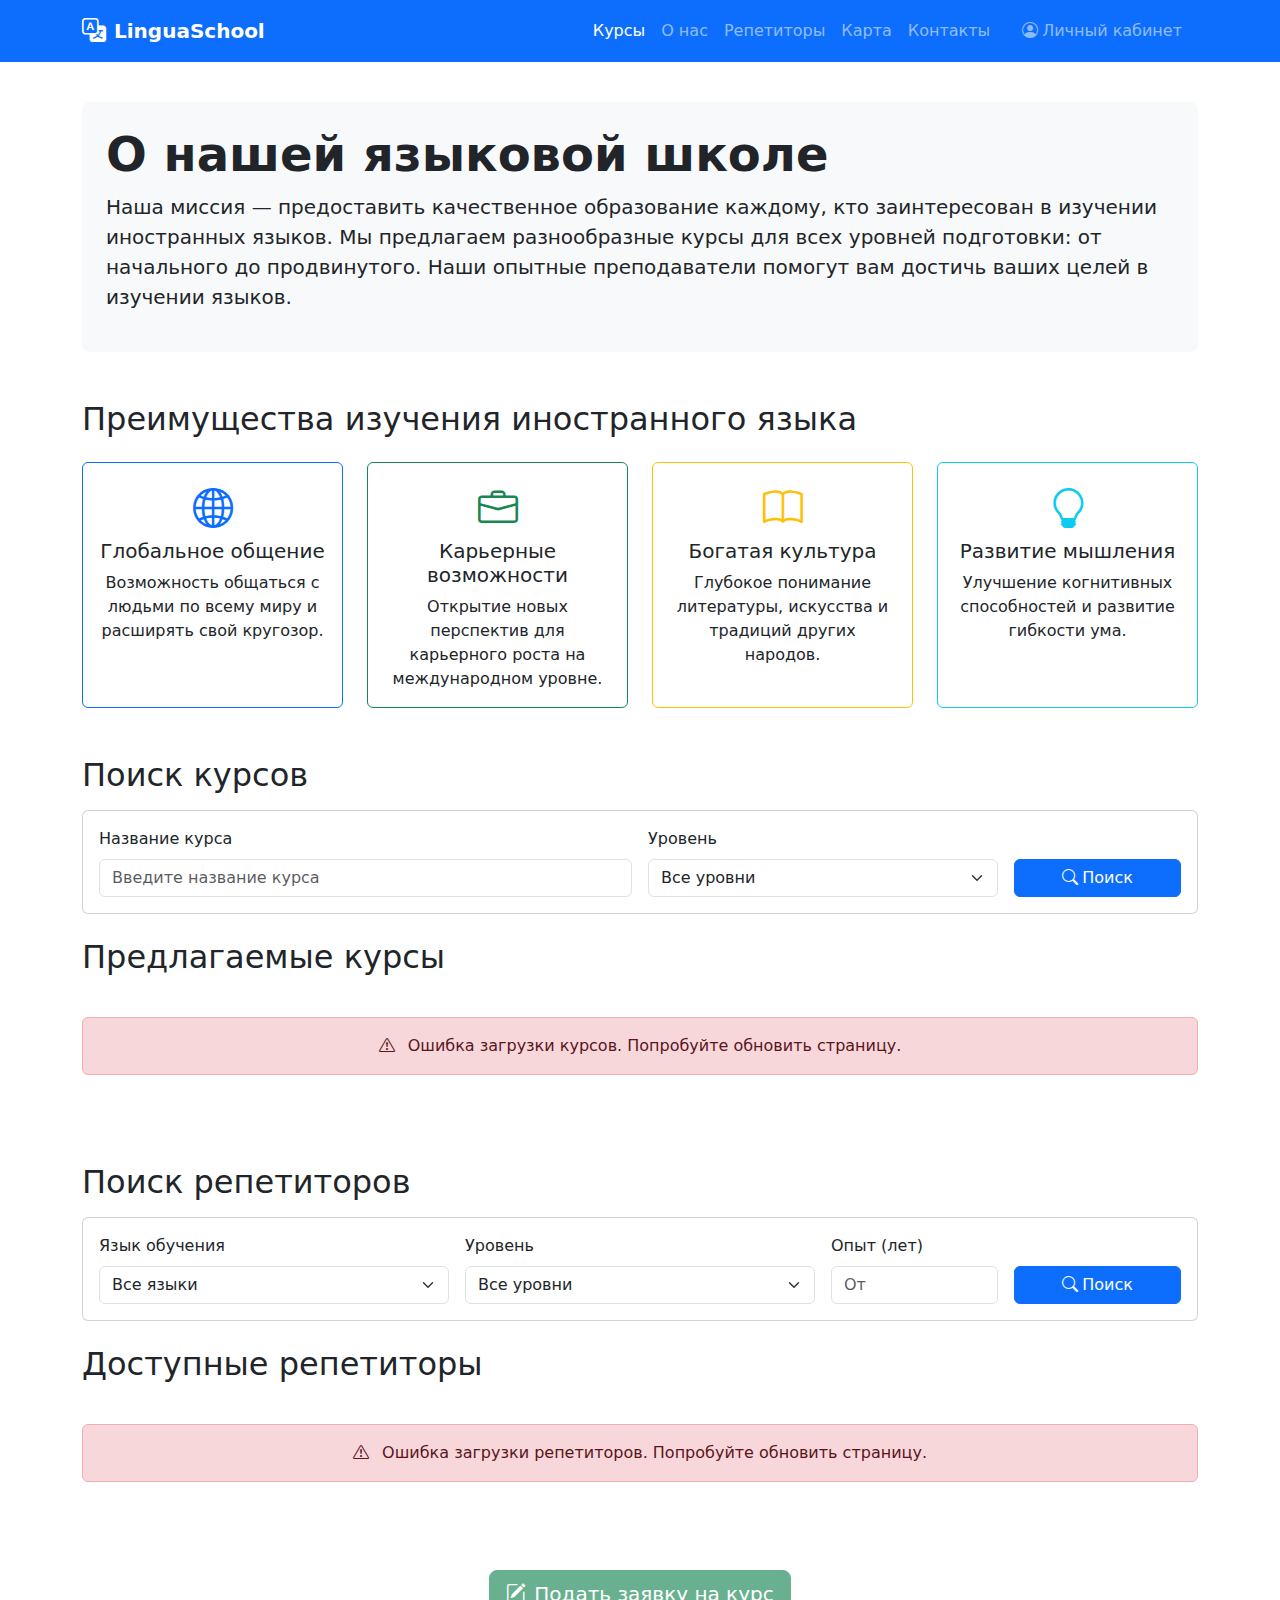
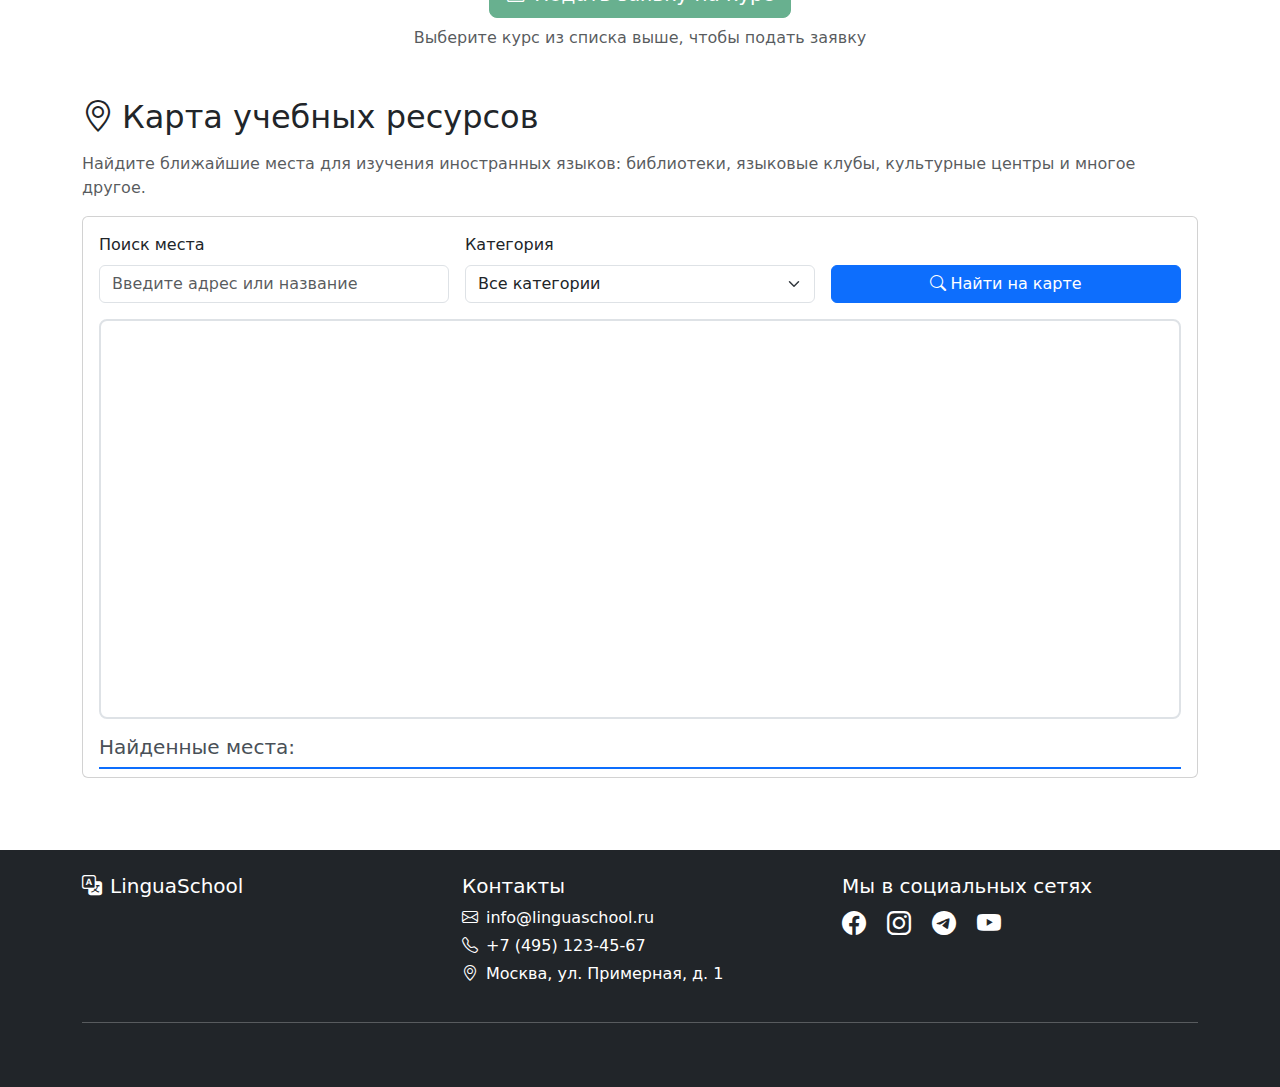
<file: index.html>
<!DOCTYPE html>
<html lang="ru">
<head>
    <meta charset="UTF-8">
    <meta name="viewport" content="width=device-width, initial-scale=1.0">
    <title>LinguaSchool - Языковая школа</title>
    <link href="https://cdn.jsdelivr.net/npm/bootstrap@5.3.3/dist/css/bootstrap.min.css" rel="stylesheet">
    <link href="https://cdn.jsdelivr.net/npm/bootstrap-icons@1.11.3/font/bootstrap-icons.min.css" rel="stylesheet">
    <link rel="stylesheet" href="css/styles.css">
</head>
<body>
    <header>
        <nav class="navbar navbar-expand-lg navbar-dark bg-primary">
            <div class="container">
                <a class="navbar-brand d-flex align-items-center" href="index.html">
                    <i class="bi bi-translate me-2 fs-4"></i>
                    <span class="fw-bold">LinguaSchool</span>
                </a>
                <button class="navbar-toggler" type="button" data-bs-toggle="collapse" data-bs-target="#navbarNav">
                    <span class="navbar-toggler-icon"></span>
                </button>
                <div class="collapse navbar-collapse" id="navbarNav">
                    <ul class="navbar-nav ms-auto">
                        <li class="nav-item">
                            <a class="nav-link active" href="#courses">Курсы</a>
                        </li>
                        <li class="nav-item">
                            <a class="nav-link" href="#about">О нас</a>
                        </li>
                        <li class="nav-item">
                            <a class="nav-link" href="#tutors">Репетиторы</a>
                        </li>
                        <li class="nav-item">
                            <a class="nav-link" href="#resources-map">Карта</a>
                        </li>
                        <li class="nav-item">
                            <a class="nav-link" href="#contacts">Контакты</a>
                        </li>
                        <li class="nav-item">
                            <a class="nav-link btn btn-outline-light ms-2 px-3" href="account.html">
                                <i class="bi bi-person-circle me-1"></i>Личный кабинет
                            </a>
                        </li>
                    </ul>
                </div>
            </div>
        </nav>
    </header>

    <div class="container mt-3">
        <div id="notification-area"></div>
    </div>

    <main class="container my-4">
        <section id="about" class="mb-5">
            <div class="p-4 bg-light rounded-3">
                <h1 class="display-5 fw-bold">О нашей языковой школе</h1>
                <p class="lead">
                    Наша миссия — предоставить качественное образование каждому, кто заинтересован в изучении 
                    иностранных языков. Мы предлагаем разнообразные курсы для всех уровней подготовки: 
                    от начального до продвинутого. Наши опытные преподаватели помогут вам достичь ваших целей 
                    в изучении языков.
                </p>
            </div>
        </section>

        <section id="advantages" class="mb-5">
            <h2 class="mb-4">Преимущества изучения иностранного языка</h2>
            <div class="row g-4">
                <div class="col-12 col-md-6 col-lg-3">
                    <div class="card h-100 border-primary">
                        <div class="card-body text-center">
                            <i class="bi bi-globe2 fs-1 text-primary mb-3"></i>
                            <h5 class="card-title">Глобальное общение</h5>
                            <p class="card-text">Возможность общаться с людьми по всему миру и расширять свой кругозор.</p>
                        </div>
                    </div>
                </div>
                <div class="col-12 col-md-6 col-lg-3">
                    <div class="card h-100 border-success">
                        <div class="card-body text-center">
                            <i class="bi bi-briefcase fs-1 text-success mb-3"></i>
                            <h5 class="card-title">Карьерные возможности</h5>
                            <p class="card-text">Открытие новых перспектив для карьерного роста на международном уровне.</p>
                        </div>
                    </div>
                </div>
                <div class="col-12 col-md-6 col-lg-3">
                    <div class="card h-100 border-warning">
                        <div class="card-body text-center">
                            <i class="bi bi-book fs-1 text-warning mb-3"></i>
                            <h5 class="card-title">Богатая культура</h5>
                            <p class="card-text">Глубокое понимание литературы, искусства и традиций других народов.</p>
                        </div>
                    </div>
                </div>
                <div class="col-12 col-md-6 col-lg-3">
                    <div class="card h-100 border-info">
                        <div class="card-body text-center">
                            <i class="bi bi-lightbulb fs-1 text-info mb-3"></i>
                            <h5 class="card-title">Развитие мышления</h5>
                            <p class="card-text">Улучшение когнитивных способностей и развитие гибкости ума.</p>
                        </div>
                    </div>
                </div>
            </div>
        </section>

        <section id="search-courses" class="mb-4">
            <h2 class="mb-3">Поиск курсов</h2>
            <div class="card">
                <div class="card-body">
                    <form id="course-search-form" class="row g-3">
                        <div class="col-12 col-md-6">
                            <label for="search-name" class="form-label">Название курса</label>
                            <input type="text" class="form-control" id="search-name" placeholder="Введите название курса">
                        </div>
                        <div class="col-12 col-md-4">
                            <label for="search-level" class="form-label">Уровень</label>
                            <select class="form-select" id="search-level">
                                <option value="">Все уровни</option>
                                <option value="Beginner">Начальный (Beginner)</option>
                                <option value="Intermediate">Средний (Intermediate)</option>
                                <option value="Advanced">Продвинутый (Advanced)</option>
                            </select>
                        </div>
                        <div class="col-12 col-md-2 d-flex align-items-end">
                            <button type="submit" class="btn btn-primary w-100">
                                <i class="bi bi-search me-1"></i>Поиск
                            </button>
                        </div>
                    </form>
                </div>
            </div>
        </section>

        <section id="courses" class="mb-5">
            <h2 class="mb-3">Предлагаемые курсы</h2>
            <div id="courses-loading" class="text-center py-4">
                <div class="spinner-border text-primary" role="status">
                    <span class="visually-hidden">Загрузка...</span>
                </div>
                <p class="mt-2">Загрузка курсов...</p>
            </div>
            <div id="courses-list" class="list-group mb-3"></div>
            <nav id="courses-pagination" aria-label="Навигация по курсам"></nav>
        </section>

        <section id="search-tutors" class="mb-4">
            <h2 class="mb-3">Поиск репетиторов</h2>
            <div class="card">
                <div class="card-body">
                    <form id="tutor-search-form" class="row g-3">
                        <div class="col-12 col-md-4">
                            <label for="tutor-language" class="form-label">Язык обучения</label>
                            <select class="form-select" id="tutor-language">
                                <option value="">Все языки</option>
                            </select>
                        </div>
                        <div class="col-12 col-md-4">
                            <label for="tutor-level" class="form-label">Уровень</label>
                            <select class="form-select" id="tutor-level">
                                <option value="">Все уровни</option>
                                <option value="Beginner">Начальный (Beginner)</option>
                                <option value="Intermediate">Средний (Intermediate)</option>
                                <option value="Advanced">Продвинутый (Advanced)</option>
                            </select>
                        </div>
                        <div class="col-12 col-md-2">
                            <label for="tutor-experience" class="form-label">Опыт (лет)</label>
                            <input type="number" class="form-control" id="tutor-experience" min="0" placeholder="От">
                        </div>
                        <div class="col-12 col-md-2 d-flex align-items-end">
                            <button type="submit" class="btn btn-primary w-100">
                                <i class="bi bi-search me-1"></i>Поиск
                            </button>
                        </div>
                    </form>
                </div>
            </div>
        </section>

        <section id="tutors" class="mb-5">
            <h2 class="mb-3">Доступные репетиторы</h2>
            <div id="tutors-loading" class="text-center py-4">
                <div class="spinner-border text-primary" role="status">
                    <span class="visually-hidden">Загрузка...</span>
                </div>
                <p class="mt-2">Загрузка репетиторов...</p>
            </div>
            <div class="table-responsive">
                <table class="table table-hover" id="tutors-table" style="display: none;">
                    <thead class="table-primary">
                        <tr>
                            <th>Фото</th>
                            <th>Имя</th>
                            <th>Уровень</th>
                            <th>Языки</th>
                            <th>Опыт (лет)</th>
                            <th>Цена (руб/час)</th>
                            <th>Действие</th>
                        </tr>
                    </thead>
                    <tbody id="tutors-list"></tbody>
                </table>
            </div>
        </section>

        <section class="mb-5 text-center">
            <button type="button" class="btn btn-success btn-lg" data-bs-toggle="modal" data-bs-target="#orderModal" id="open-order-btn" disabled>
                <i class="bi bi-pencil-square me-2"></i>Подать заявку на курс
            </button>
            <p class="text-muted mt-2">Выберите курс из списка выше, чтобы подать заявку</p>
        </section>
        <!-- Карта учебных ресурсов (дополнительное задание) -->
        <section id="resources-map" class="mb-5">
            <h2 class="mb-3"><i class="bi bi-geo-alt me-2"></i>Карта учебных ресурсов</h2>
            <p class="text-muted mb-3">Найдите ближайшие места для изучения иностранных языков: библиотеки, языковые клубы, культурные центры и многое другое.</p>
            
            <div class="card">
                <div class="card-body">
                    <!-- Фильтры для карты -->
                    <div class="row g-3 mb-3">
                        <div class="col-12 col-md-4">
                            <label for="map-search" class="form-label">Поиск места</label>
                            <input type="text" class="form-control" id="map-search" placeholder="Введите адрес или название">
                        </div>
                        <div class="col-12 col-md-4">
                            <label for="map-category" class="form-label">Категория</label>
                            <select class="form-select" id="map-category">
                                <option value="all">Все категории</option>
                                <option value="language_club">Языковые клубы</option>
                                <option value="courses">Курсы иностранного языка</option>
                                <option value="library">Библиотеки</option>
                                <option value="cultural_center">Культурные центры</option>
                                <option value="language_cafe">Языковые кафе</option>
                            </select>
                        </div>
                        <div class="col-12 col-md-4 d-flex align-items-end">
                            <button type="button" class="btn btn-primary w-100" id="map-search-btn">
                                <i class="bi bi-search me-1"></i>Найти на карте
                            </button>
                        </div>
                    </div>
                    
                    <!-- Карта -->
                    <div id="map" style="width: 100%; height: 400px; border-radius: 8px;"></div>
                    
                    <!-- Список найденных мест -->
                    <div id="map-results" class="mt-3">
                        <h5>Найденные места:</h5>
                        <div id="places-list" class="row g-3"></div>
                    </div>
                </div>
            </div>
        </section>
    </main>

    <!-- Футер -->
    <footer id="contacts" class="bg-dark text-white py-4 mt-auto">
        <div class="container">
            <div class="row">
                <div class="col-md-4 mb-3">
                    <h5><i class="bi bi-translate me-2"></i>LinguaSchool</h5>
                    <p class="text-muted">Ваш путь к изучению иностранных языков начинается здесь.</p>
                </div>
                <div class="col-md-4 mb-3">
                    <h5>Контакты</h5>
                    <p class="mb-1"><i class="bi bi-envelope me-2"></i>info@linguaschool.ru</p>
                    <p class="mb-1"><i class="bi bi-telephone me-2"></i>+7 (495) 123-45-67</p>
                    <p class="mb-1"><i class="bi bi-geo-alt me-2"></i>Москва, ул. Примерная, д. 1</p>
                </div>
                <div class="col-md-4 mb-3">
                    <h5>Мы в социальных сетях</h5>
                    <a href="#" class="text-white me-3 fs-4"><i class="bi bi-facebook"></i></a>
                    <a href="#" class="text-white me-3 fs-4"><i class="bi bi-instagram"></i></a>
                    <a href="#" class="text-white me-3 fs-4"><i class="bi bi-telegram"></i></a>
                    <a href="#" class="text-white fs-4"><i class="bi bi-youtube"></i></a>
                </div>
            </div>
            <hr>
            <p class="text-center text-muted mb-0">&copy; 2025 LinguaSchool. Все права защищены.</p>
        </div>
    </footer>

    <!-- Модальное окно для оформления заявки на курс -->
    <div class="modal fade" id="orderModal" tabindex="-1" aria-labelledby="orderModalLabel" aria-hidden="true">
        <div class="modal-dialog modal-lg">
            <div class="modal-content">
                <div class="modal-header bg-primary text-white">
                    <h5 class="modal-title" id="orderModalLabel">Оформление заявки</h5>
                    <button type="button" class="btn-close btn-close-white" data-bs-dismiss="modal" aria-label="Закрыть"></button>
                </div>
                <div class="modal-body">
                    <form id="order-form">
                        <input type="hidden" id="order-course-id">
                        <input type="hidden" id="order-tutor-id">
                        
                        <div class="row mb-3">
                            <div class="col-md-6">
                                <label class="form-label">Название курса</label>
                                <input type="text" class="form-control" id="order-course-name" readonly>
                            </div>
                            <div class="col-md-6">
                                <label class="form-label">Преподаватель</label>
                                <input type="text" class="form-control" id="order-teacher-name" readonly>
                            </div>
                        </div>

                        <div class="row mb-3">
                            <div class="col-md-6">
                                <label for="order-date" class="form-label">Дата начала курса</label>
                                <select class="form-select" id="order-date" required>
                                    <option value="">Выберите дату</option>
                                </select>
                            </div>
                            <div class="col-md-6">
                                <label for="order-time" class="form-label">Время занятий</label>
                                <select class="form-select" id="order-time" required disabled>
                                    <option value="">Сначала выберите дату</option>
                                </select>
                            </div>
                        </div>

                        <div class="row mb-3">
                            <div class="col-md-6">
                                <label class="form-label">Продолжительность курса</label>
                                <input type="text" class="form-control" id="order-duration" readonly>
                                <small class="text-muted" id="order-end-date"></small>
                            </div>
                            <div class="col-md-6">
                                <label for="order-students" class="form-label">Количество студентов</label>
                                <input type="number" class="form-control" id="order-students" min="1" max="20" value="1" required>
                            </div>
                        </div>

                        <div class="mb-3">
                            <label class="form-label">Дополнительные опции</label>
                            <div class="row">
                                <div class="col-md-6">
                                    <div class="form-check mb-2">
                                        <input class="form-check-input" type="checkbox" id="option-supplementary">
                                        <label class="form-check-label" for="option-supplementary">
                                            Дополнительные учебные материалы (+2000 ₽/студент)
                                        </label>
                                    </div>
                                    <div class="form-check mb-2">
                                        <input class="form-check-input" type="checkbox" id="option-personalized">
                                        <label class="form-check-label" for="option-personalized">
                                            Индивидуальные занятия (+1500 ₽/неделя)
                                        </label>
                                    </div>
                                    <div class="form-check mb-2">
                                        <input class="form-check-input" type="checkbox" id="option-excursions">
                                        <label class="form-check-label" for="option-excursions">
                                            Культурные экскурсии (+25%)
                                        </label>
                                    </div>
                                </div>
                                <div class="col-md-6">
                                    <div class="form-check mb-2">
                                        <input class="form-check-input" type="checkbox" id="option-assessment">
                                        <label class="form-check-label" for="option-assessment">
                                            Оценка уровня владения языком (+300 ₽)
                                        </label>
                                    </div>
                                    <div class="form-check mb-2">
                                        <input class="form-check-input" type="checkbox" id="option-interactive">
                                        <label class="form-check-label" for="option-interactive">
                                            Доступ к интерактивной платформе (+50%)
                                        </label>
                                    </div>
                                </div>
                            </div>
                        </div>

                        <!-- Автоматические скидки/надбавки -->
                        <div id="auto-options" class="mb-3">
                            <div class="alert alert-info py-2 mb-2 d-none" id="early-registration-badge">
                                <i class="bi bi-tag-fill me-1"></i>Скидка за раннюю регистрацию: -10%
                            </div>
                            <div class="alert alert-info py-2 mb-2 d-none" id="group-enrollment-badge">
                                <i class="bi bi-people-fill me-1"></i>Скидка за групповую запись: -15%
                            </div>
                            <div class="alert alert-warning py-2 mb-2 d-none" id="intensive-course-badge">
                                <i class="bi bi-lightning-fill me-1"></i>Интенсивный курс: +20%
                            </div>
                        </div>

                        <div class="alert alert-success">
                            <h5 class="mb-0">Общая стоимость: <span id="total-price">0</span> ₽</h5>
                        </div>
                    </form>
                </div>
                <div class="modal-footer">
                    <button type="button" class="btn btn-secondary" data-bs-dismiss="modal">Отмена</button>
                    <button type="button" class="btn btn-primary" id="submit-order-btn">Отправить заявку</button>
                </div>
            </div>
        </div>
    </div>

    <!-- Модальное окно для заявки на репетитора -->
    <div class="modal fade" id="tutorOrderModal" tabindex="-1" aria-labelledby="tutorOrderModalLabel" aria-hidden="true">
        <div class="modal-dialog">
            <div class="modal-content">
                <div class="modal-header bg-success text-white">
                    <h5 class="modal-title" id="tutorOrderModalLabel">Запрос на занятие с репетитором</h5>
                    <button type="button" class="btn-close btn-close-white" data-bs-dismiss="modal" aria-label="Закрыть"></button>
                </div>
                <div class="modal-body">
                    <form id="tutor-order-form">
                        <input type="hidden" id="tutor-order-id">
                        
                        <div class="mb-3">
                            <label class="form-label">Репетитор</label>
                            <input type="text" class="form-control" id="tutor-order-name" readonly>
                        </div>

                        <div class="mb-3">
                            <label for="tutor-order-date" class="form-label">Дата занятия</label>
                            <input type="date" class="form-control" id="tutor-order-date" required>
                        </div>

                        <div class="mb-3">
                            <label for="tutor-order-time" class="form-label">Время занятия</label>
                            <select class="form-select" id="tutor-order-time" required>
                                <option value="">Выберите время</option>
                                <option value="09:00">09:00</option>
                                <option value="10:00">10:00</option>
                                <option value="11:00">11:00</option>
                                <option value="12:00">12:00</option>
                                <option value="14:00">14:00</option>
                                <option value="15:00">15:00</option>
                                <option value="16:00">16:00</option>
                                <option value="17:00">17:00</option>
                                <option value="18:00">18:00</option>
                                <option value="19:00">19:00</option>
                            </select>
                        </div>

                        <div class="mb-3">
                            <label for="tutor-order-duration" class="form-label">Продолжительность (часов)</label>
                            <input type="number" class="form-control" id="tutor-order-duration" min="1" max="40" value="1" required>
                        </div>

                        <div class="mb-3">
                            <label for="tutor-order-students" class="form-label">Количество студентов</label>
                            <input type="number" class="form-control" id="tutor-order-students" min="1" max="20" value="1" required>
                        </div>

                        <div class="alert alert-success">
                            <h5 class="mb-0">Стоимость: <span id="tutor-total-price">0</span> ₽</h5>
                        </div>
                    </form>
                </div>
                <div class="modal-footer">
                    <button type="button" class="btn btn-secondary" data-bs-dismiss="modal">Отмена</button>
                    <button type="button" class="btn btn-success" id="submit-tutor-order-btn">Отправить</button>
                </div>
            </div>
        </div>
    </div>

    <!-- Yandex Maps API -->
    <script src="https://api-maps.yandex.ru/2.1/?apikey=d94b8e25-10fa-4d84-9989-0b38c521e0c0&lang=ru_RU" type="text/javascript"></script>
    
    <!-- Bootstrap JS -->
    <script src="https://cdn.jsdelivr.net/npm/bootstrap@5.3.3/dist/js/bootstrap.bundle.min.js"></script>
    <!-- Свой JavaScript -->
    <script src="js/main.js"></script>
    <!-- JavaScript для карты -->
    <script src="js/map.js"></script>
</body>
</html>
</file>
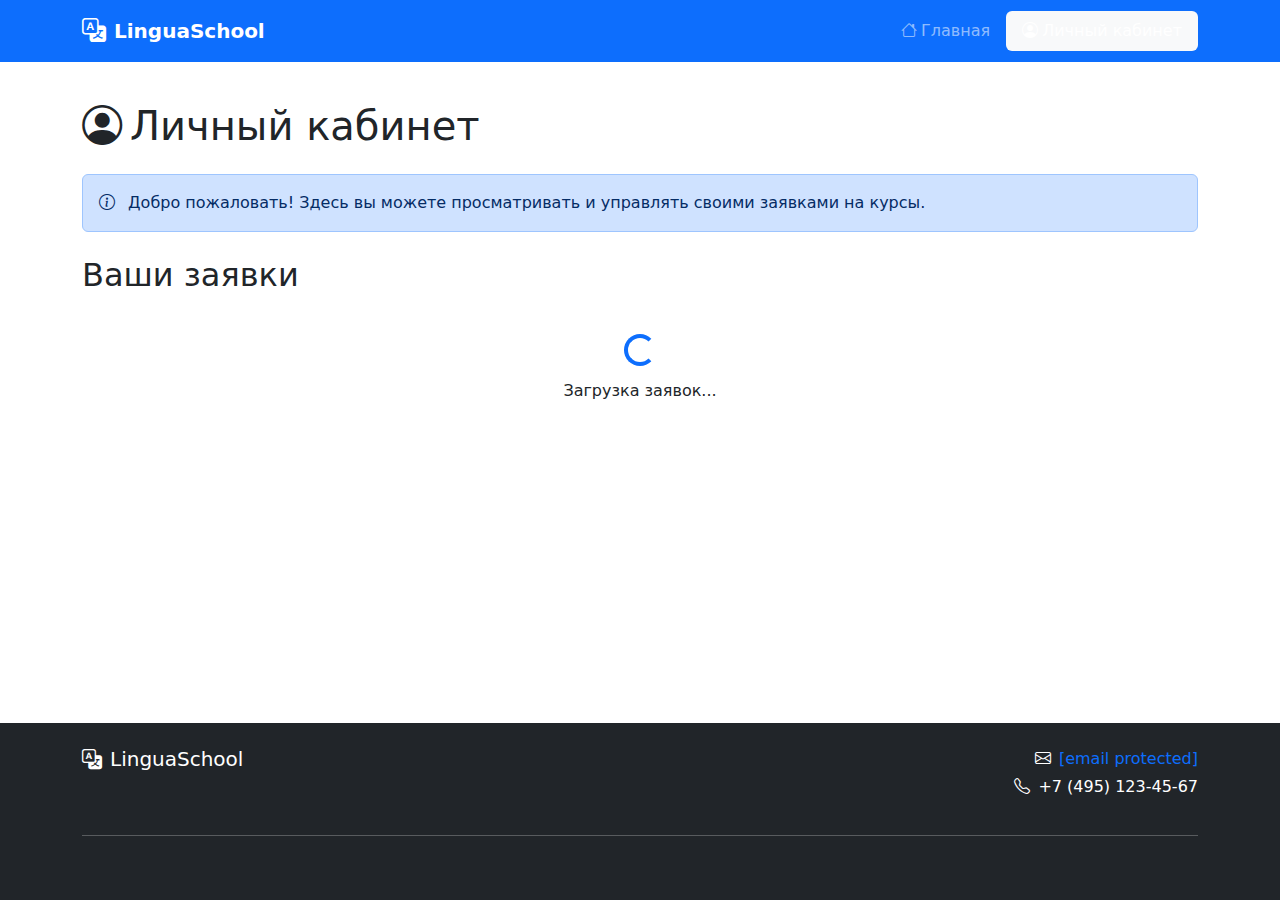
<file: account.html>
<!DOCTYPE html>
<html lang="ru">
<head>
    <meta charset="UTF-8">
    <meta name="viewport" content="width=device-width, initial-scale=1.0">
    <title>Личный кабинет - LinguaSchool</title>
    <link href="https://cdn.jsdelivr.net/npm/bootstrap@5.3.3/dist/css/bootstrap.min.css" rel="stylesheet">
    <link href="https://cdn.jsdelivr.net/npm/bootstrap-icons@1.11.3/font/bootstrap-icons.min.css" rel="stylesheet">
    <link rel="stylesheet" href="css/styles.css">
</head>
<body>
    <header>
        <nav class="navbar navbar-expand-lg navbar-dark bg-primary">
            <div class="container">
                <a class="navbar-brand d-flex align-items-center" href="index.html">
                    <i class="bi bi-translate me-2 fs-4"></i>
                    <span class="fw-bold">LinguaSchool</span>
                </a>
                <button class="navbar-toggler" type="button" data-bs-toggle="collapse" data-bs-target="#navbarNav">
                    <span class="navbar-toggler-icon"></span>
                </button>
                <div class="collapse navbar-collapse" id="navbarNav">
                    <ul class="navbar-nav ms-auto">
                        <li class="nav-item">
                            <a class="nav-link" href="index.html">
                                <i class="bi bi-house me-1"></i>Главная
                            </a>
                        </li>
                        <li class="nav-item">
                            <a class="nav-link active btn btn-outline-light ms-2 px-3" href="account.html">
                                <i class="bi bi-person-circle me-1"></i>Личный кабинет
                            </a>
                        </li>
                    </ul>
                </div>
            </div>
        </nav>
    </header>

    <div class="container mt-3">
        <div id="notification-area"></div>
    </div>

    <main class="container my-4">
        <h1 class="mb-4"><i class="bi bi-person-circle me-2"></i>Личный кабинет</h1>

        <section class="mb-4">
            <div class="alert alert-primary">
                <i class="bi bi-info-circle me-2"></i>
                Добро пожаловать! Здесь вы можете просматривать и управлять своими заявками на курсы.
            </div>
        </section>

        <section id="orders-section">
            <h2 class="mb-3">Ваши заявки</h2>
            
            <div id="orders-loading" class="text-center py-4">
                <div class="spinner-border text-primary" role="status">
                    <span class="visually-hidden">Загрузка...</span>
                </div>
                <p class="mt-2">Загрузка заявок...</p>
            </div>

            <div id="orders-empty" class="alert alert-info d-none">
                <i class="bi bi-inbox me-2"></i>
                У вас пока нет заявок. <a href="index.html">Перейти к выбору курса</a>
            </div>

            <div class="table-responsive">
                <table class="table table-hover" id="orders-table" style="display: none;">
                    <thead class="table-primary">
                        <tr>
                            <th>№ заявки</th>
                            <th>Название курса</th>
                            <th>Дата занятия</th>
                            <th>Общая стоимость</th>
                            <th>Действия</th>
                        </tr>
                    </thead>
                    <tbody id="orders-list"></tbody>
                </table>
            </div>

            <nav id="orders-pagination" aria-label="Навигация по заявкам"></nav>
        </section>
    </main>

    <footer class="bg-dark text-white py-4 mt-auto">
        <div class="container">
            <div class="row">
                <div class="col-md-6 mb-3">
                    <h5><i class="bi bi-translate me-2"></i>LinguaSchool</h5>
                    <p class="text-muted mb-0">Ваш путь к изучению иностранных языков.</p>
                </div>
                <div class="col-md-6 mb-3 text-md-end">
                    <p class="mb-1"><i class="bi bi-envelope me-2"></i><a href="/cdn-cgi/l/email-protection" class="__cf_email__" data-cfemail="6615131616091412260a0f0801130715050e09090a481413">[email&#160;protected]</a></p>
                    <p class="mb-0"><i class="bi bi-telephone me-2"></i>+7 (495) 123-45-67</p>
                </div>
            </div>
            <hr>
            <p class="text-center text-muted mb-0">&copy; 2025 LinguaSchool. Все права защищены.</p>
        </div>
    </footer>

    <div class="modal fade" id="detailsModal" tabindex="-1" aria-labelledby="detailsModalLabel" aria-hidden="true">
        <div class="modal-dialog modal-lg">
            <div class="modal-content">
                <div class="modal-header bg-info text-white">
                    <h5 class="modal-title" id="detailsModalLabel">Подробности заявки</h5>
                    <button type="button" class="btn-close btn-close-white" data-bs-dismiss="modal" aria-label="Закрыть"></button>
                </div>
                <div class="modal-body" id="details-content">
                    <!-- Содержимое заполняется через JavaScript -->
                </div>
                <div class="modal-footer">
                    <button type="button" class="btn btn-secondary" data-bs-dismiss="modal">Закрыть</button>
                </div>
            </div>
        </div>
    </div>

    <div class="modal fade" id="editModal" tabindex="-1" aria-labelledby="editModalLabel" aria-hidden="true">
        <div class="modal-dialog modal-lg">
            <div class="modal-content">
                <div class="modal-header bg-warning">
                    <h5 class="modal-title" id="editModalLabel">Редактирование заявки</h5>
                    <button type="button" class="btn-close" data-bs-dismiss="modal" aria-label="Закрыть"></button>
                </div>
                <div class="modal-body">
                    <form id="edit-form">
                        <input type="hidden" id="edit-order-id">
                        <input type="hidden" id="edit-course-id">
                        <input type="hidden" id="edit-tutor-id">
                        
                        <div class="row mb-3">
                            <div class="col-md-6">
                                <label class="form-label">Название курса</label>
                                <input type="text" class="form-control" id="edit-course-name" readonly>
                            </div>
                            <div class="col-md-6">
                                <label class="form-label">Преподаватель</label>
                                <input type="text" class="form-control" id="edit-teacher-name" readonly>
                            </div>
                        </div>

                        <div class="row mb-3">
                            <div class="col-md-6">
                                <label for="edit-date" class="form-label">Дата начала</label>
                                <input type="date" class="form-control" id="edit-date" required>
                            </div>
                            <div class="col-md-6">
                                <label for="edit-time" class="form-label">Время занятий</label>
                                <select class="form-select" id="edit-time" required>
                                    <option value="09:00">09:00</option>
                                    <option value="10:00">10:00</option>
                                    <option value="11:00">11:00</option>
                                    <option value="12:00">12:00</option>
                                    <option value="14:00">14:00</option>
                                    <option value="15:00">15:00</option>
                                    <option value="16:00">16:00</option>
                                    <option value="17:00">17:00</option>
                                    <option value="18:00">18:00</option>
                                    <option value="19:00">19:00</option>
                                </select>
                            </div>
                        </div>

                        <div class="row mb-3">
                            <div class="col-md-6">
                                <label class="form-label">Продолжительность</label>
                                <input type="text" class="form-control" id="edit-duration" readonly>
                            </div>
                            <div class="col-md-6">
                                <label for="edit-students" class="form-label">Количество студентов</label>
                                <input type="number" class="form-control" id="edit-students" min="1" max="20" required>
                            </div>
                        </div>

                        <div class="mb-3">
                            <label class="form-label">Дополнительные опции</label>
                            <div class="row">
                                <div class="col-md-6">
                                    <div class="form-check mb-2">
                                        <input class="form-check-input" type="checkbox" id="edit-supplementary">
                                        <label class="form-check-label" for="edit-supplementary">
                                            Дополнительные учебные материалы
                                        </label>
                                    </div>
                                    <div class="form-check mb-2">
                                        <input class="form-check-input" type="checkbox" id="edit-personalized">
                                        <label class="form-check-label" for="edit-personalized">
                                            Индивидуальные занятия
                                        </label>
                                    </div>
                                    <div class="form-check mb-2">
                                        <input class="form-check-input" type="checkbox" id="edit-excursions">
                                        <label class="form-check-label" for="edit-excursions">
                                            Культурные экскурсии
                                        </label>
                                    </div>
                                </div>
                                <div class="col-md-6">
                                    <div class="form-check mb-2">
                                        <input class="form-check-input" type="checkbox" id="edit-assessment">
                                        <label class="form-check-label" for="edit-assessment">
                                            Оценка уровня владения языком
                                        </label>
                                    </div>
                                    <div class="form-check mb-2">
                                        <input class="form-check-input" type="checkbox" id="edit-interactive">
                                        <label class="form-check-label" for="edit-interactive">
                                            Доступ к интерактивной платформе
                                        </label>
                                    </div>
                                </div>
                            </div>
                        </div>

                        <div class="alert alert-success">
                            <h5 class="mb-0">Общая стоимость: <span id="edit-total-price">0</span> ₽</h5>
                        </div>
                    </form>
                </div>
                <div class="modal-footer">
                    <button type="button" class="btn btn-secondary" data-bs-dismiss="modal">Отмена</button>
                    <button type="button" class="btn btn-warning" id="save-edit-btn">Сохранить</button>
                </div>
            </div>
        </div>
    </div>

    <!-- Модальное окно "Удаление" -->
    <div class="modal fade" id="deleteModal" tabindex="-1" aria-labelledby="deleteModalLabel" aria-hidden="true">
        <div class="modal-dialog">
            <div class="modal-content">
                <div class="modal-header bg-danger text-white">
                    <h5 class="modal-title" id="deleteModalLabel">Удаление заявки</h5>
                    <button type="button" class="btn-close btn-close-white" data-bs-dismiss="modal" aria-label="Закрыть"></button>
                </div>
                <div class="modal-body">
                    <input type="hidden" id="delete-order-id">
                    <p class="fs-5">Вы уверены, что хотите удалить заявку?</p>
                    <p class="text-muted">Это действие нельзя отменить.</p>
                </div>
                <div class="modal-footer">
                    <button type="button" class="btn btn-secondary" data-bs-dismiss="modal">Нет</button>
                    <button type="button" class="btn btn-danger" id="confirm-delete-btn">Да</button>
                </div>
            </div>
        </div>
    </div>

    <!-- Bootstrap JS -->
    <script data-cfasync="false" src="/cdn-cgi/scripts/5c5dd728/cloudf
</file>
<file: css/styles.css>
body {
    min-height: 100vh;
    display: flex;
    flex-direction: column;
}

main {
    flex: 1;
}

.course-selected {
    background-color: #cfe2ff !important;
    border-left: 4px solid #0d6efd !important;
}

.tutor-selected {
    background-color: #d1e7dd !important;
}

.list-group-item-action {
    cursor: pointer;
}

.notification-toast {
    animation: slideIn 0.3s ease-out;
}

@keyframes slideIn {
    from {
        transform: translateY(-20px);
        opacity: 0;
    }
    to {
        transform: translateY(0);
        opacity: 1;
    }
}

.card {
    transition: transform 0.2s ease, box-shadow 0.2s ease;
}

.card:hover {
    transform: translateY(-5px);
    box-shadow: 0 4px 15px rgba(0, 0, 0, 0.1);
}

.table th {
    white-space: nowrap;
}

.tutor-avatar {
    width: 50px;
    height: 50px;
    border-radius: 50%;
    object-fit: cover;
    background-color: #e9ecef;
    display: flex;
    align-items: center;
    justify-content: center;
    font-size: 1.5rem;
    color: #6c757d;
}

.btn-group-actions .btn {
    padding: 0.25rem 0.5rem;
    font-size: 0.875rem;
}

.pagination {
    justify-content: center;
}

.modal-header {
    border-bottom: none;
}

#auto-options .alert {
    font-size: 0.9rem;
}

@media (max-width: 768px) {
    .navbar-brand span {
        font-size: 1rem;
    }

    .table-responsive {
        font-size: 0.85rem;
    }

    .btn-group-actions .btn {
        padding: 0.2rem 0.4rem;
        font-size: 0.75rem;
    }

    .modal-dialog {
        margin: 0.5rem;
    }
}

#courses-loading,
#tutors-loading,
#orders-loading {
    min-height: 100px;
}

#courses-list .list-group-item {
    border-left: 3px solid transparent;
    transition: all 0.2s ease;
}

#courses-list .list-group-item:hover {
    background-color: #f8f9fa;
    border-left-color: #0d6efd;
}

.course-description {
    max-width: 300px;
    white-space: nowrap;
    overflow: hidden;
    text-overflow: ellipsis;
}

#total-price,
#tutor-total-price,
#edit-total-price {
    font-weight: bold;
    font-size: 1.2rem;
}

footer a {
    text-decoration: none;
    transition: opacity 0.2s;
}

footer a:hover {
    opacity: 0.8;
}

.details-info-block {
    background-color: #f8f9fa;
    border-radius: 8px;
    padding: 1rem;
    margin-bottom: 1rem;
}

.details-info-block h6 {
    color: #495057;
    margin-bottom: 0.5rem;
}

.discount-badge {
    background-color: #198754;
    color: white;
    padding: 0.25rem 0.5rem;
    border-radius: 4px;
    font-size: 0.85rem;
    margin-right: 0.5rem;
    margin-bottom: 0.25rem;
    display: inline-block;
}

.surcharge-badge {
    background-color: #dc3545;
    color: white;
    padding: 0.25rem 0.5rem;
    border-radius: 4px;
    font-size: 0.85rem;
    margin-right: 0.5rem;
    margin-bottom: 0.25rem;
    display: inline-block;
}

/* Стили для карты учебных ресурсов */
#map {
    border: 2px solid #dee2e6;
}

#places-list .card {
    transition: transform 0.2s ease, box-shadow 0.2s ease;
}

#places-list .card:hover {
    transform: translateY(-3px);
    box-shadow: 0 4px 12px rgba(0, 0, 0, 0.15);
}

#map-results h5 {
    color: #495057;
    border-bottom: 2px solid #0d6efd;
    padding-bottom: 0.5rem;
}
</file>
